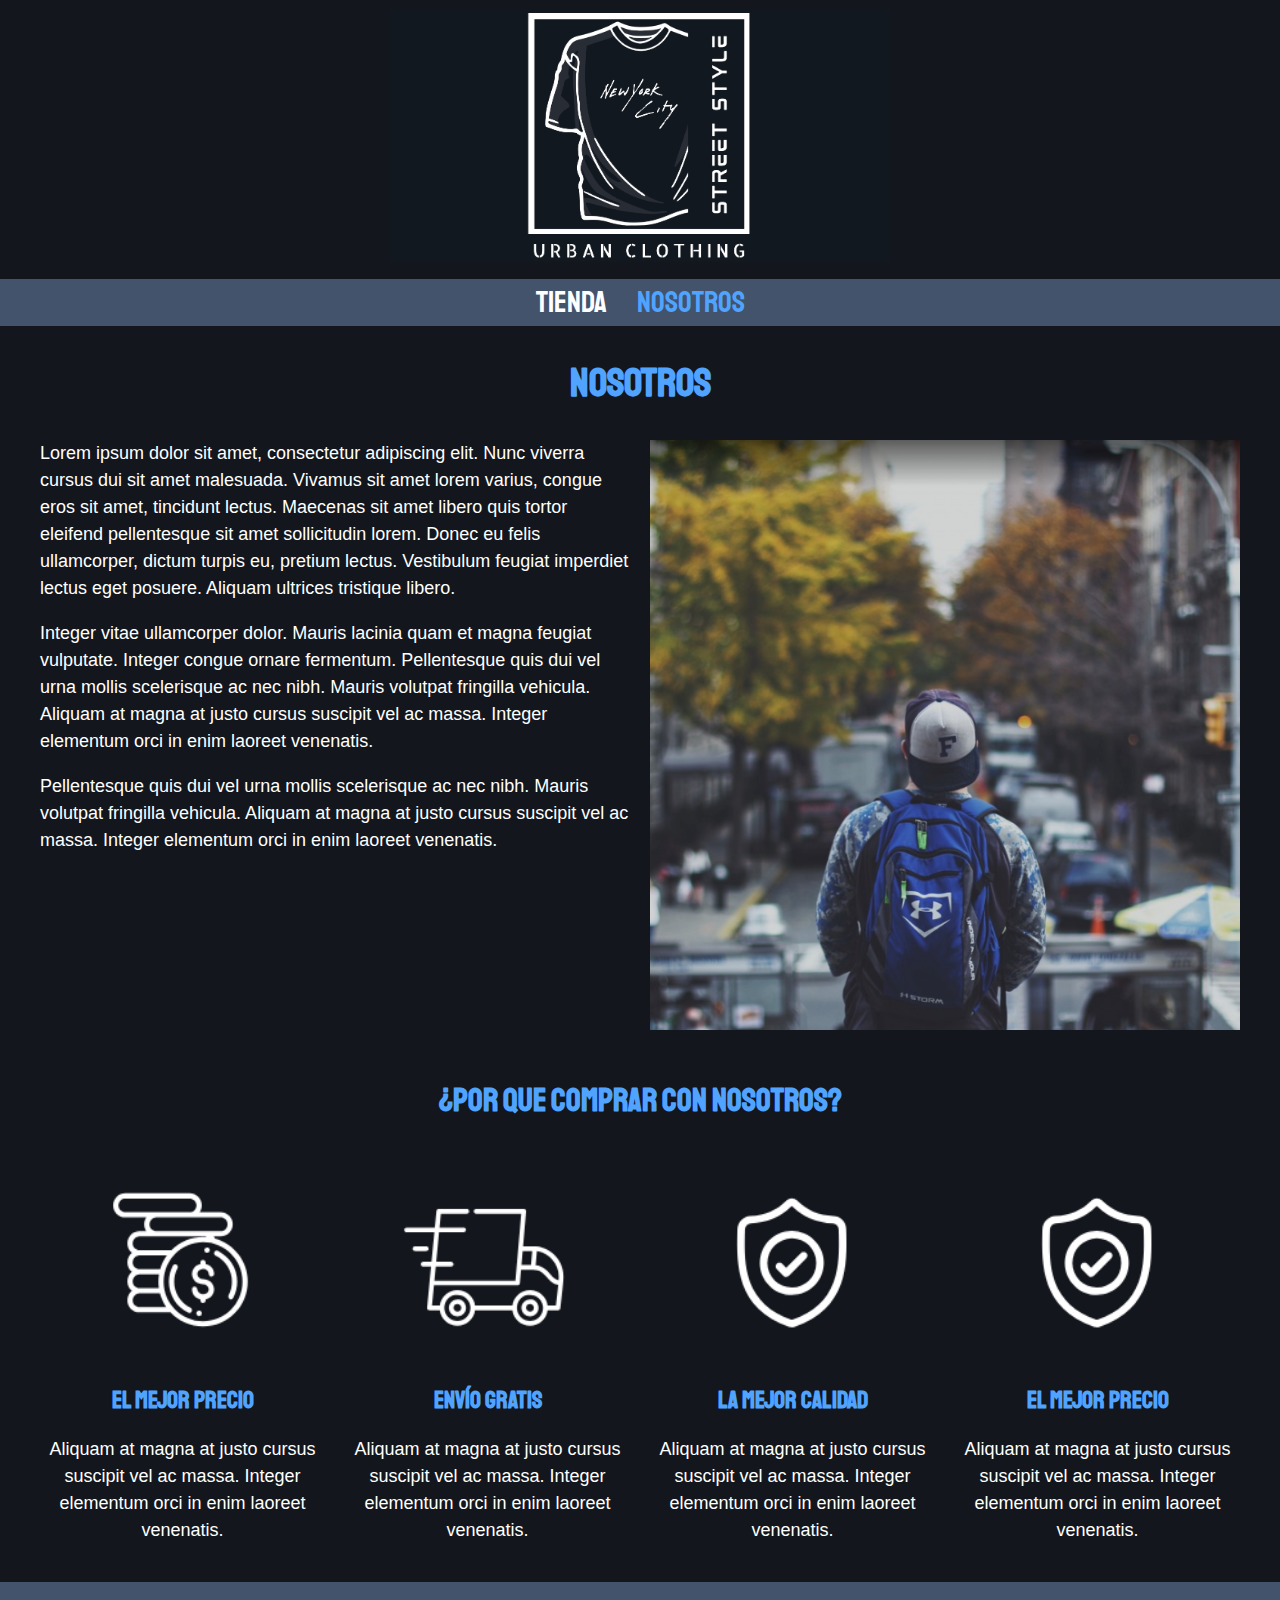
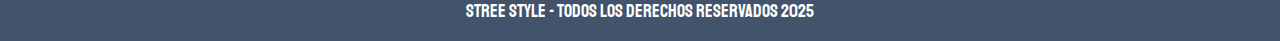
<file: nosotros.html>
<!DOCTYPE html>
<html lang="en">
<head>
    <meta charset="UTF-8">
    <meta name="viewport" content="width=device-width, initial-scale=1.0">
    <title>Street Style - Nosotros</title>
    <link rel="stylesheet" href="css/normalize.css">
    <link rel="stylesheet" href="css/styles.css">
    <link rel="preconnect" href="https://fonts.googleapis.com">
    <link rel="preconnect" href="https://fonts.gstatic.com" crossorigin>
    <link href="https://fonts.googleapis.com/css2?family=Be+Vietnam+Pro:ital,wght@0,100;0,200;0,300;0,400;0,500;0,600;0,700;0,800;0,900;1,100;1,200;1,300;1,400;1,500;1,600;1,700;1,800;1,900&family=Space+Mono:ital,wght@0,400;0,700;1,400;1,700&family=Staatliches&display=swap" rel="stylesheet">
    <link rel="stylesheet" href="https://fonts.googleapis.com/css2?family=Material+Symbols+Outlined:opsz,wght,FILL,GRAD@24,400,0,0&icon_names=request_page" />
    
</head>
<body>
    <header class="header">
        <a href="index.html">
            <img class="header__logo" src="img/logo.png" alt="Logotipo">
        </a>
    </header>
    <nav class="navegacion">
        <a class="navegacion__enlace" href="index.html">Tienda</a>
        <a class="navegacion__enlace navegacion__enlace--activo" href="nosotros.html">Nosotros</a>
    </nav>

    <main class="contenedor">
        <h1>Nosotros</h1>
        <div class="nosotros">
            <div class="nosotros__contenido">
                <p>Lorem ipsum dolor sit amet, consectetur adipiscing elit. Nunc viverra cursus dui sit amet malesuada. Vivamus sit amet lorem varius, congue eros sit amet, tincidunt lectus. Maecenas sit amet libero quis tortor eleifend pellentesque sit amet sollicitudin lorem. Donec eu felis ullamcorper, dictum turpis eu, pretium lectus. Vestibulum feugiat imperdiet lectus eget posuere. Aliquam ultrices tristique libero.</p>
                <p>Integer vitae ullamcorper dolor. Mauris lacinia quam et magna feugiat vulputate. Integer congue ornare fermentum. Pellentesque quis dui vel urna mollis scelerisque ac nec nibh. Mauris volutpat fringilla vehicula. Aliquam at magna at justo cursus suscipit vel ac massa. Integer elementum orci in enim laoreet venenatis.</p>
                <p>Pellentesque quis dui vel urna mollis scelerisque ac nec nibh. Mauris volutpat fringilla vehicula. Aliquam at magna at justo cursus suscipit vel ac massa. Integer elementum orci in enim laoreet venenatis.</p>

            </div>
            <img src="img/nosotros.png" alt="Nosotros" class="nosotros__imagen">
        </div>
    </main>
    <section class="contenedor comprar">
        <h2 class="comprar__titulo">¿Por que comprar con nosotros?</h2>
        <div class="bloques">
            <div class="bloque">
                <img class="bloque__imagen" src="img/icono_1.png" alt="El mejor precio">
                <h3 class="bloque__titulo">El mejor precio</h3>
                <p>Aliquam at magna at justo cursus suscipit vel ac massa. Integer elementum orci in enim laoreet venenatis.</p>
            </div>
            <div class="bloque">
                <img class="bloque__imagen" src="img/icono_3.png" alt="Envio gratis">
                <h3 class="bloque__titulo">Envío gratis</h3>
                <p>Aliquam at magna at justo cursus suscipit vel ac massa. Integer elementum orci in enim laoreet venenatis.</p>
            </div>
            <div class="bloque">
                <img class="bloque__imagen" src="img/icono_4.png" alt="La mejor calidad">
                <h3 class="bloque__titulo">La mejor calidad</h3>
                <p>Aliquam at magna at justo cursus suscipit vel ac massa. Integer elementum orci in enim laoreet venenatis.</p>
            </div>
            <div class="bloque">
                <img class="bloque__imagen" src="img/icono_4.png" alt="La mejor calidad">
                <h3 class="bloque__titulo">El mejor precio</h3>
                <p>Aliquam at magna at justo cursus suscipit vel ac massa. Integer elementum orci in enim laoreet venenatis.</p>
            </div>
        </div>
    </section>

    <footer class="footer">
        <p class="footer__texto">Stree Style - Todos los derechos Reservados 2025</p>
    </footer>
</body>
</html>
</file>
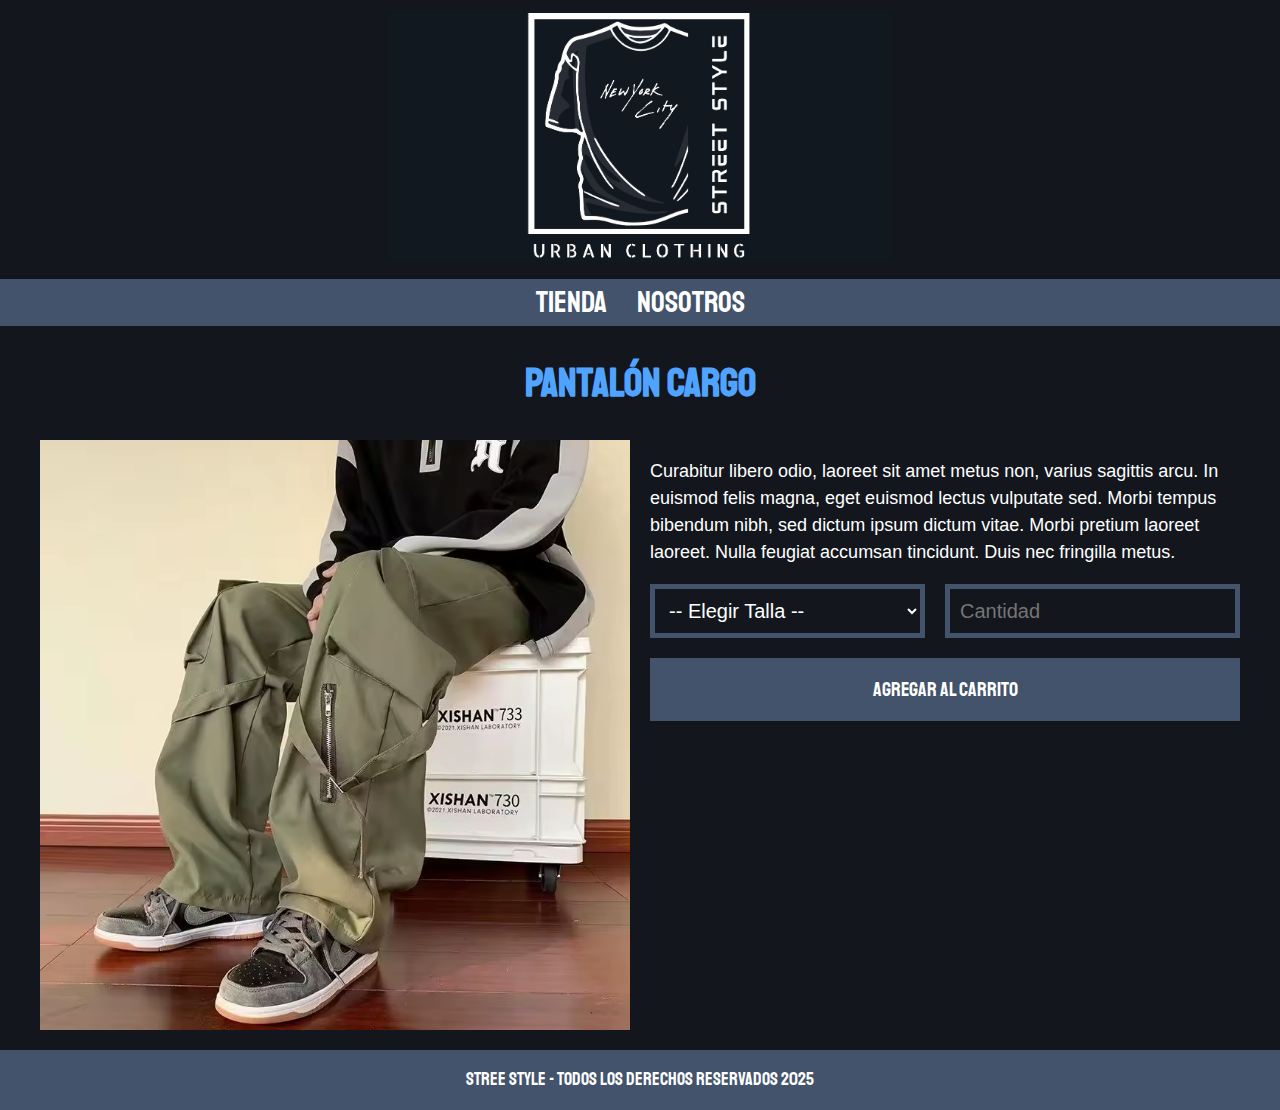
<file: producto.html>
<!DOCTYPE html>
<html lang="en">
<head>
    <meta charset="UTF-8">
    <meta name="viewport" content="width=device-width, initial-scale=1.0">
    <title>Street Style</title>
    <link rel="stylesheet" href="css/normalize.css">
    <link rel="stylesheet" href="css/styles.css">
    <link rel="preconnect" href="https://fonts.googleapis.com">
    <link rel="preconnect" href="https://fonts.gstatic.com" crossorigin>
    <link href="https://fonts.googleapis.com/css2?family=Be+Vietnam+Pro:ital,wght@0,100;0,200;0,300;0,400;0,500;0,600;0,700;0,800;0,900;1,100;1,200;1,300;1,400;1,500;1,600;1,700;1,800;1,900&family=Space+Mono:ital,wght@0,400;0,700;1,400;1,700&family=Staatliches&display=swap" rel="stylesheet">
    
</head>
<body>
    <header class="header">
        <a href="index.html">
            <img class="header__logo" src="img/logo.png" alt="Logotipo">
        </a>
    </header>
    <nav class="navegacion">
        <a class="navegacion__enlace" href="index.html">Tienda</a>
        <a class="navegacion__enlace" href="nosotros.html">Nosotros</a>
    </nav>

    <main class="contenedor">
        <h1>Pantalón Cargo</h1>
        <div class="product">
            <img src="img/cargo2.png" alt="Imagen del producto" class="product__imagen">
            <div class="producto__contenido">
                <p>Curabitur libero odio, laoreet sit amet metus non, varius sagittis arcu. In euismod felis magna, eget euismod lectus vulputate sed. Morbi tempus bibendum nibh, sed dictum ipsum dictum vitae. Morbi pretium laoreet laoreet. Nulla feugiat accumsan tincidunt. Duis nec fringilla metus.</p>
                <form class="formulario">
                    <select class="formulario__campo">
                        <option disabled selected>-- Elegir Talla --</option>
                        <option>Chica</option>
                        <option>Mediana</option>
                        <option>Grande</option>
                    </select>
                    <input class="formulario__campo" type="number" placeholder="Cantidad" min="1">
                    <input class="formulario__submit" type="submit" value="Agregar al carrito">
                </form>
            </div>
        </div>
    </main>

    <footer class="footer">
        <p class="footer__texto">Stree Style - Todos los derechos Reservados 2025</p>
    </footer>
</body>
</html>
</file>
<file: css/styles.css>
:root{
    --primario: #13171d;
    --primarioClaro: #42536b;
    --secundario: #50a4ff;
    --secundarioOscuro: rgb(233, 287,2);
    --blanco: #fff;
    --negro: #000;
    --scroll: #366eaa;
    --fuentePrincipal: 'Staatliches', italic;
}

/* Ancho de la barra */
::-webkit-scrollbar {
    width: 1rem;
}
  
::-webkit-scrollbar-track {
    background: var(--negro);
    border-radius: 1rem;
}
  
::-webkit-scrollbar-thumb {
    background: var(--scroll);
    border-radius: 10px;
}
  
::-webkit-scrollbar-thumb:hover {
    background: var(--secundario);
}
  

html{
    box-sizing: border-box;
    font-size: 62.5%;
}

*, *:before, *::after{
    box-sizing: inherit;
}

/** Globlaes **/

body{
    background-color: var(--primario);
    font-size: 1.6rem;
    line-height: 1.5;
}

p{
    font-size: 1.8rem;
    font-family: Arial, Helvetica, sans-serif;
    color: var(--blanco);
}

a{
    text-decoration: none;
}

img{
    width: 100%;
}

.contenedor{
    max-width: 120rem;
    margin: 0 auto;
}

h1, h2, h3{
    text-align: center;
    color: var(--secundario);
    font-family: var(--fuentePrincipal); 
}

h1{
    font-size: 4rem;
}

h2{
    font-size: 3.2rem;
}

h3{
    font-size: 2.4rem;
}

/**HEADER**/

.header{
    display: flex;
    justify-content: center;
}

.header__logo{
    margin: 1rem 0;
    width: 30rem;
    height: auto;
}

/* Navegacion */

.navegacion{
    background-color: var(--primarioClaro);
    padding: 0.1rem 0;
    display: flex;
    justify-content: center;
    gap: 3rem;
}

.navegacion__enlace{
    font-family: var(--fuentePrincipal);
    color: var(--blanco);
    font-size: 3rem;
}

.navegacion__enlace--activo,
.navegacion__enlace:hover{
    color: var(--secundario);
    transition: all .4s ease;
}

/** GTRID **/ 

.grid{
    display: grid;
    grid-template-columns: repeat(2, 1fr);
    gap: 2rem;
}

@media (min-width: 768px){
    .grid{
        grid-template-columns: repeat(3, 1fr);
    }
    
}

/** Productos **/

.producto{
    background-color: var(--primarioClaro);
    padding: 1rem;
}

.producto__imagen{
}

.producto__imagen:hover{
    transform: scale(1.05);
    transition: all .4s ease;
    cursor: pointer;
}

.producto__nombre{
    font-size: 2rem;
}

.producto__precio{
    font-size: 2rem;
    color: var(--secundario)
}

.producto__nombre, .producto__precio{
    font-family: var(--fuentePrincipal);
    margin: 1rem 0;
    text-align: center;
}

/* Banners */

.grafico{
    min-height: 30rem;
    background-repeat: no-repeat;
    background-size: cover;
    grid-column: 1 / 3;

}

.grafico--banner1{
    grid-row: 2 / 3;
    background-image: url(../img/banner1.jpg);

}

.grafico--banner3{
    background-image: url(../img/banner3.jpg);
    grid-row: 8 / 9;
}

@media (min-width: 768px) {
    .header__logo{
        width: 50rem;
    }

    .grafico--banner3{
        grid-row: 5 / 6;
        grid-column: 2 / 4;
    }
    .producto__nombre{
        font-size: 4rem;
    }
    
    .producto__precio{
        font-size: 2.8rem;
        color: var(--secundario)
    }
}

/* Nosotros */

.nosotros{
    display: grid;
    grid-template-rows: repeat(2, auto);
}

.nosotros__imagen{
    grid-row: 1 / 2;
}

@media (min-width: 768px) {
    .nosotros{
        grid-template-columns: repeat(2, 1fr);
        gap: 2rem;
    }

    .nosotros__imagen{
        grid-column: 2 / 3;
    }

    .nosotros__contenido p:nth-child(1){
        margin: 0;
    }
}

/* Bloques */
.bloques{
    display: grid;
    grid-template-columns: repeat(2, 1fr);
    gap: 2rem;
}

@media (min-width: 768px) {
    .bloques{
        grid-template-columns: repeat(4, 1fr);
    }
}

.bloque{
    text-align: center;
}

.bloque__titulo{
    margin: 0;
}

.bloque__imagen{

}
/** Footer **/

.footer{
    background-color: var(--primarioClaro);
    padding: 0.1rem 0;
    margin-top: 2rem;
}

.footer__texto{
    text-align: center;
    font-family: var(--fuentePrincipal);
    font-size: 1.8rem;
    line-height: 1.2;
}

/** Pagina Producto **/

@media (min-width: 768px) {
    .product{
        display: grid;
        grid-template-columns:repeat(2, 1fr);
        column-gap: 2rem;
    }
}

.formulario{
    display: grid;
    grid-template-columns: repeat(2, 1fr);
    gap: 2rem;
}

.formulario__campo{
    border: 0.5rem solid var(--primarioClaro);
    background-color: transparent;
    color: var(--blanco);
    font-size: 2rem;
    font-family: Arial, Helvetica, sans-serif;
    padding: 1rem;
}

.formulario__submit{
    background-color: var(--primarioClaro);
    border: none;
    font-size: 2rem;
    font-family: var(--fuentePrincipal);
    padding: 2rem;
    color: var(--blanco);
    transition: all .4s ease;
    grid-column: 1 / 3;
}

.formulario__submit:hover{
    cursor: pointer;
    background-color: var(--secundario);
}
</file>
